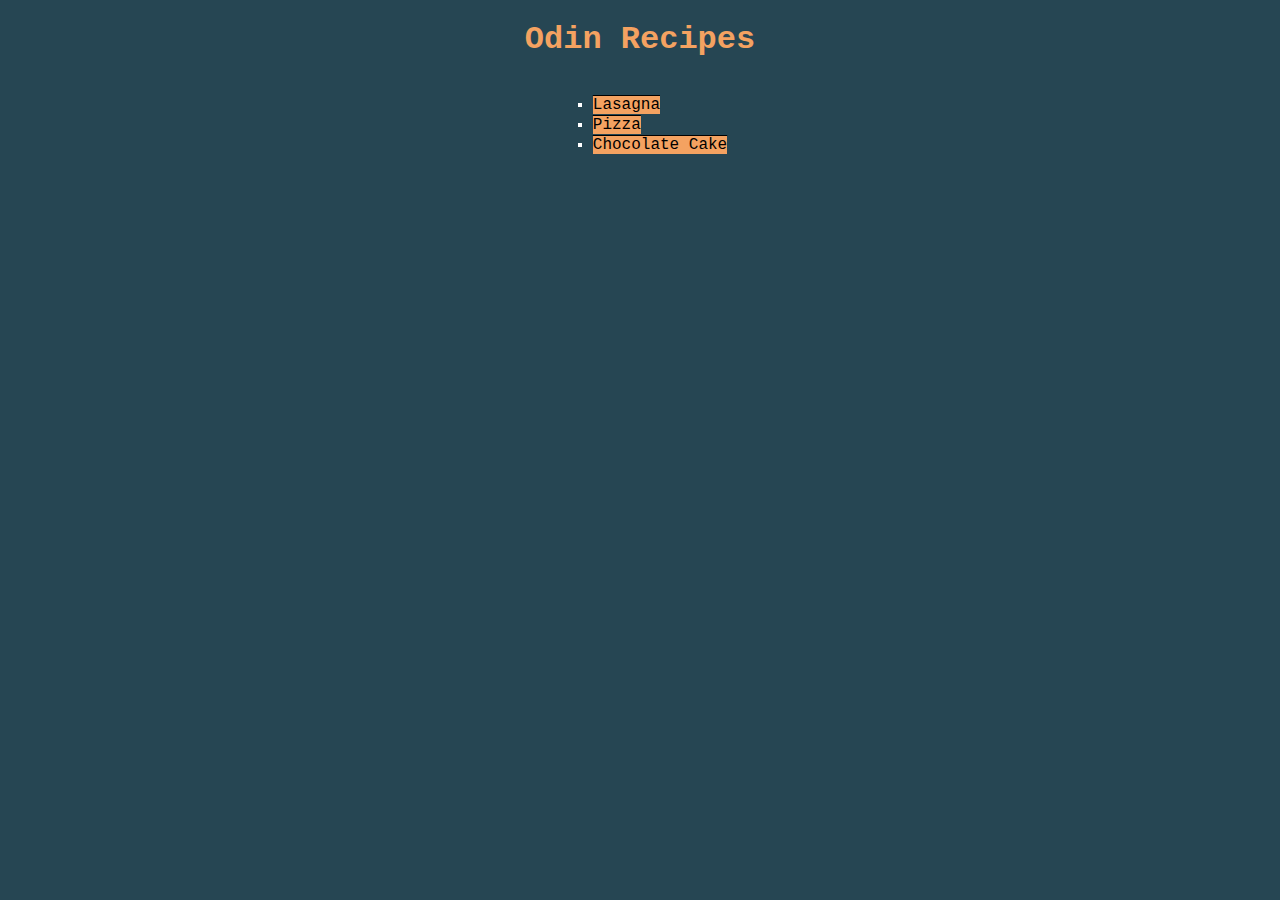
<file: index.html>
<!DOCTYPE html>
<html lang="en">
    <head>
        <meta charset="utf-8">
        <meta name="viewport" content="width=device-width, initial-scale=1.0">
        <title>Odin Recipes</title>
        <link rel="stylesheet" href="./styles/home.css">
    </head>
    <body>
        <h1>Odin Recipes</h1>
        <div class="recipe-box">
            <ul class="recipe-box">
                <li><a href="./recipes/lasagna.html" class="recipe-box recipe">Lasagna</a></li>
                <li><a href="./recipes/pizza.html" class="recipe-box recipe">Pizza</a></li>
                <li><a href="./recipes/cake.html" class="recipe-box recipe">Chocolate Cake</a></li>
            </ul> 
        </div>
         
    </body>
</html>
</file>
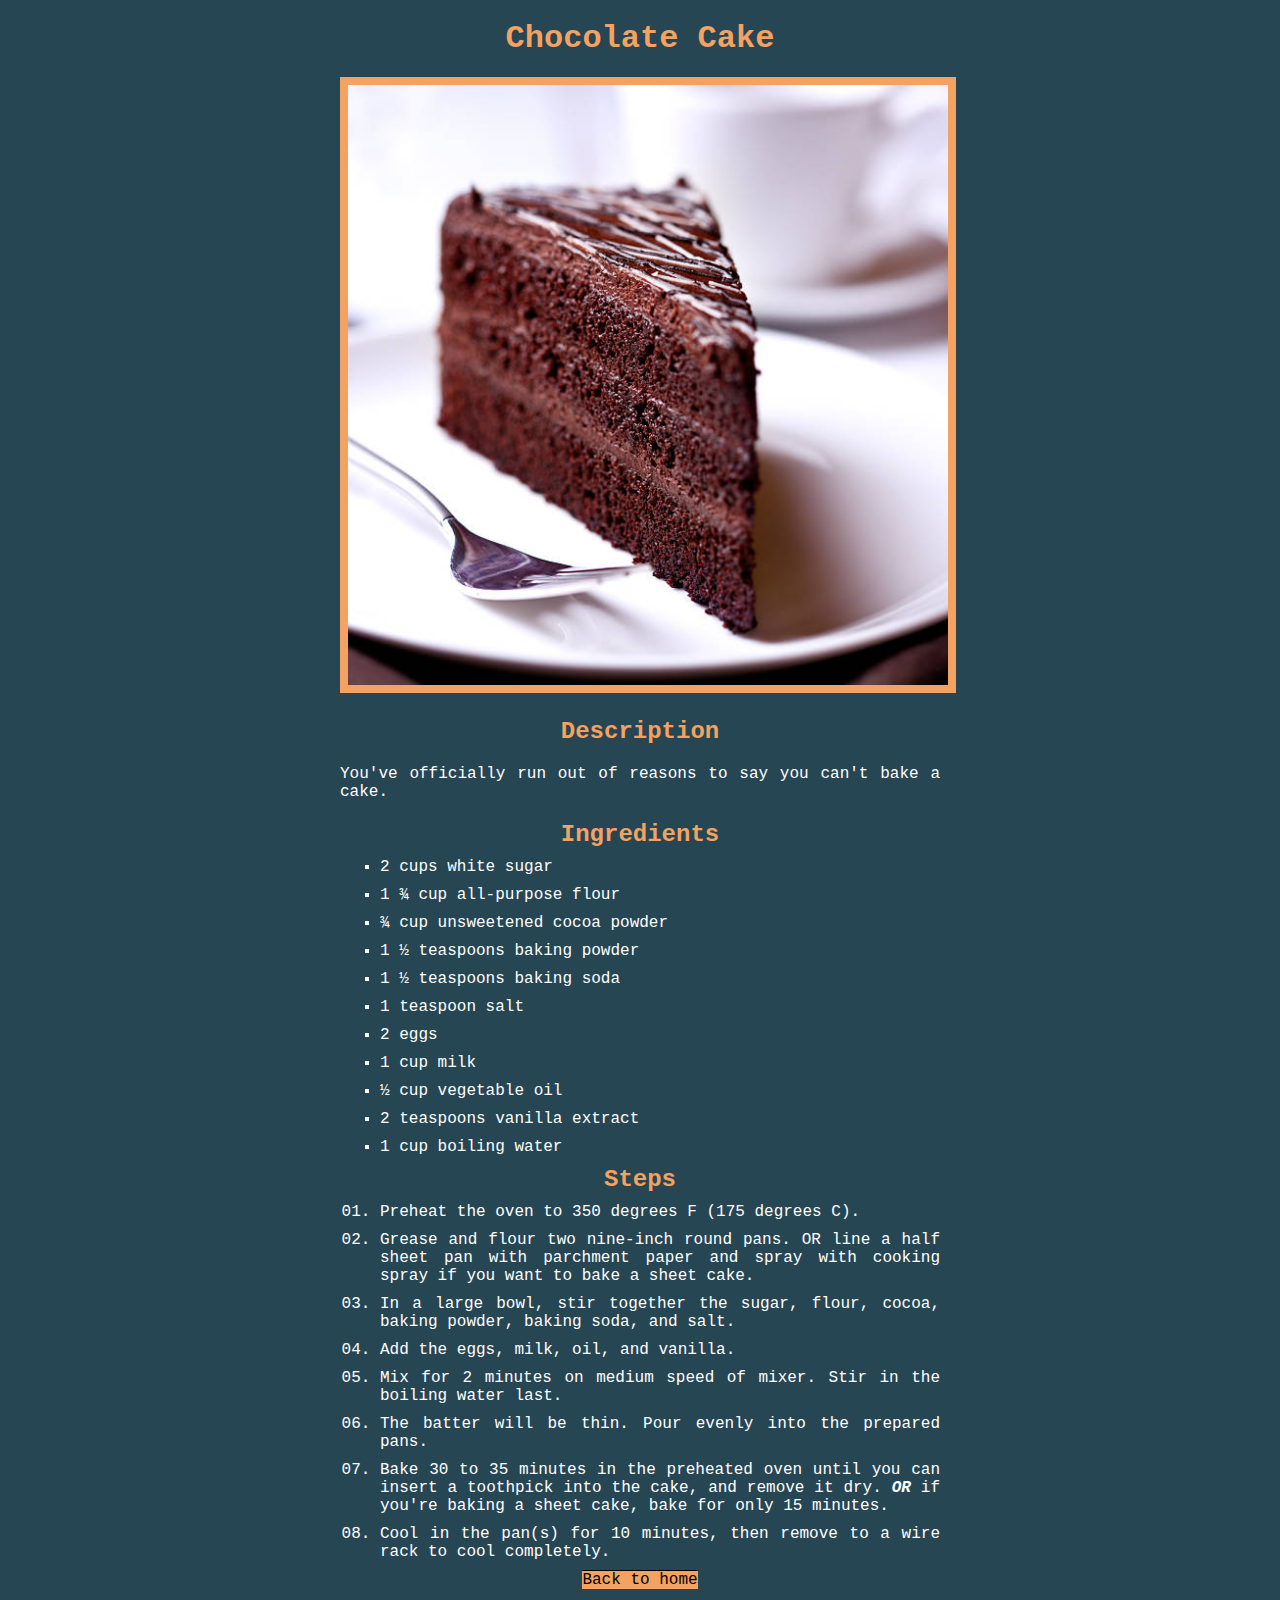
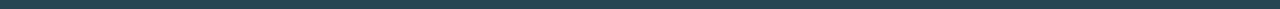
<file: recipes/cake.html>
<!DOCTYPE html>
<html lang="en">
<head>
    <meta charset="UTF-8">
    <meta name="viewport" content="width=device-width, initial-scale=1.0">
    <title>Chocolate Cake Recipe</title>
    <link rel="stylesheet" href="../styles/recipe.css">
</head>
<body>
    <h1>Chocolate Cake</h1>
    <img src="../images/cake.jpg" alt="An image of chocolate cake on a plate with a fork">
    <h2>Description</h2>
    <p class="text-content">
        You've officially run out of reasons to say you can't bake a cake.
    </p>
    <h2>Ingredients</h2>
    <div class="box">
        <ul class="box">
            <li><span class="text-content">2 cups white sugar</span></li>
            <li><span class="text-content">1 ¾ cup all-purpose flour</span></li>
            <li><span class="text-content">¾ cup unsweetened cocoa powder</span></li>
            <li><span class="text-content">1 ½ teaspoons baking powder</span></li>
            <li><span class="text-content">1 ½ teaspoons baking soda</span></li>
            <li><span class="text-content">1 teaspoon salt</span></li>
            <li><span class="text-content">2 eggs</span></li>
            <li><span class="text-content">1 cup milk</span></li>
            <li><span class="text-content">½ cup vegetable oil</span></li>
            <li><span class="text-content">2 teaspoons vanilla extract</span></li>
            <li><span class="text-content">1 cup boiling water</span></li>
        </ul>
    </div>   
    <h2>Steps</h2>
    <div class="box">
        <ol class="box steps">
            <li><span class="text-content">Preheat the oven to 350 degrees F (175 degrees C).</span></li>
            <li><span class="text-content">Grease and flour two nine-inch round pans. OR line a half sheet pan with parchment paper and spray with cooking spray if you want to bake a sheet cake.</span></li>
            <li><span class="text-content">In a large bowl, stir together the sugar, flour, cocoa, baking powder, baking soda, and salt.</span></li>
            <li><span class="text-content">Add the eggs, milk, oil, and vanilla.</span></li>
            <li><span class="text-content">Mix for 2 minutes on medium speed of mixer. Stir in the boiling water last.</span></li>
            <li><span class="text-content">The batter will be thin. Pour evenly into the prepared pans.</span></li>
            <li><span class="text-content">Bake 30 to 35 minutes in the preheated oven until you can insert a toothpick into the cake, and remove it dry. <strong><em>OR</em></strong> if you're baking a sheet cake, bake for only 15 minutes.</span></li>
            <li><span class="text-content">Cool in the pan(s) for 10 minutes, then remove to a wire rack to cool completely.</span></li>
        </ol>
    </div>

    <a href="../index.html">Back to home</a>

</body>
</html>
</file>
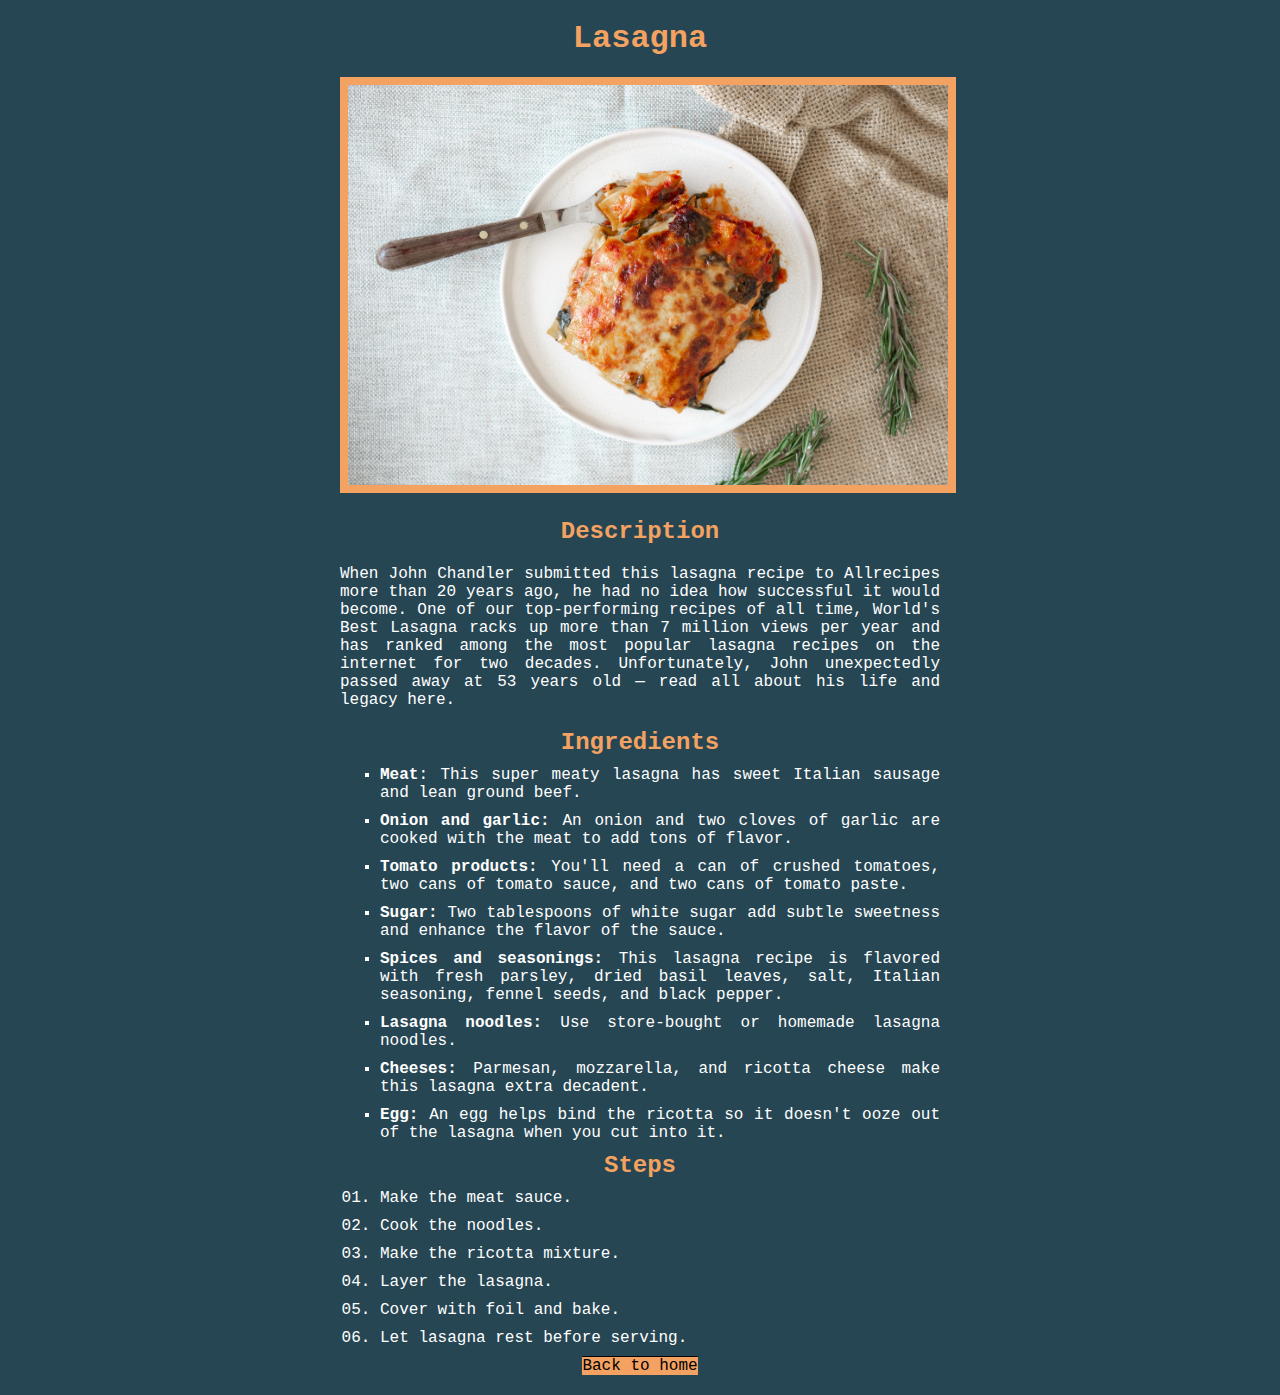
<file: recipes/lasagna.html>
<!DOCTYPE html>
<html lang="en">
<head>
    <meta charset="UTF-8">
    <meta name="viewport" content="width=device-width, initial-scale=1.0">
    <title>Lasagna Recipe</title>
    <link rel="stylesheet" href="../styles/recipe.css">
</head>
<body>
    <h1>Lasagna</h1>
    <img src="../images/lasagna.jpg" alt="An overhead image of lasgna on a plate">
    <h2>Description</h2>
    <p class="text-content">
        When John Chandler submitted this lasagna recipe to Allrecipes more than 20 years ago, he had no idea how successful it would become. One of our top-performing recipes of all time, World's Best Lasagna racks up more than 7 million views per year and has ranked among the most popular lasagna recipes on the internet for two decades. Unfortunately, John unexpectedly passed away at 53 years old — read all about his life and legacy here.
    </p>
    <h2>Ingredients</h2>
    <div class="box">
        <ul class="box">
            <li><span class="text-content"><strong>Meat</strong>: This super meaty lasagna has sweet Italian sausage and lean ground beef.</span></li>
            <li><span class="text-content"><strong>Onion and garlic:</strong> An onion and two cloves of garlic are cooked with the meat to add tons of flavor.</span></li>
            <li><span class="text-content"><strong>Tomato products:</strong> You'll need a can of crushed tomatoes, two cans of tomato sauce, and two cans of tomato paste.</span></li>
            <li><span class="text-content"><strong>Sugar:</strong> Two tablespoons of white sugar add subtle sweetness and enhance the flavor of the sauce.</span></li>
            <li><span class="text-content"><strong>Spices and seasonings:</strong> This lasagna recipe is flavored with fresh parsley, dried basil leaves, salt, Italian seasoning, fennel seeds, and black pepper.</span></li>
            <li><span class="text-content"><strong>Lasagna noodles:</strong> Use store-bought or homemade lasagna noodles.</span></li>
            <li><span class="text-content"><strong>Cheeses:</strong> Parmesan, mozzarella, and ricotta cheese make this lasagna extra decadent.</span></li>
            <li><span class="text-content"><strong>Egg:</strong> An egg helps bind the ricotta so it doesn't ooze out of the lasagna when you cut into it.</span></li>
        </ul>
    </div>
    <h2>Steps</h2>
    <div class="box">
        <ol class="box steps">
            <li><span class="text-content">Make the meat sauce.</span></li>
            <li><span class="text-content">Cook the noodles.</span></li>
            <li><span class="text-content">Make the ricotta mixture.</span></li>
            <li><span class="text-content">Layer the lasagna.</span></li>
            <li><span class="text-content">Cover with foil and bake.</span></li>
            <li><span class="text-content">Let lasagna rest before serving.</span></li>
        </ol>
    </div>
    <a href="../index.html">Back to home</a>
</body>
</html>
</file>
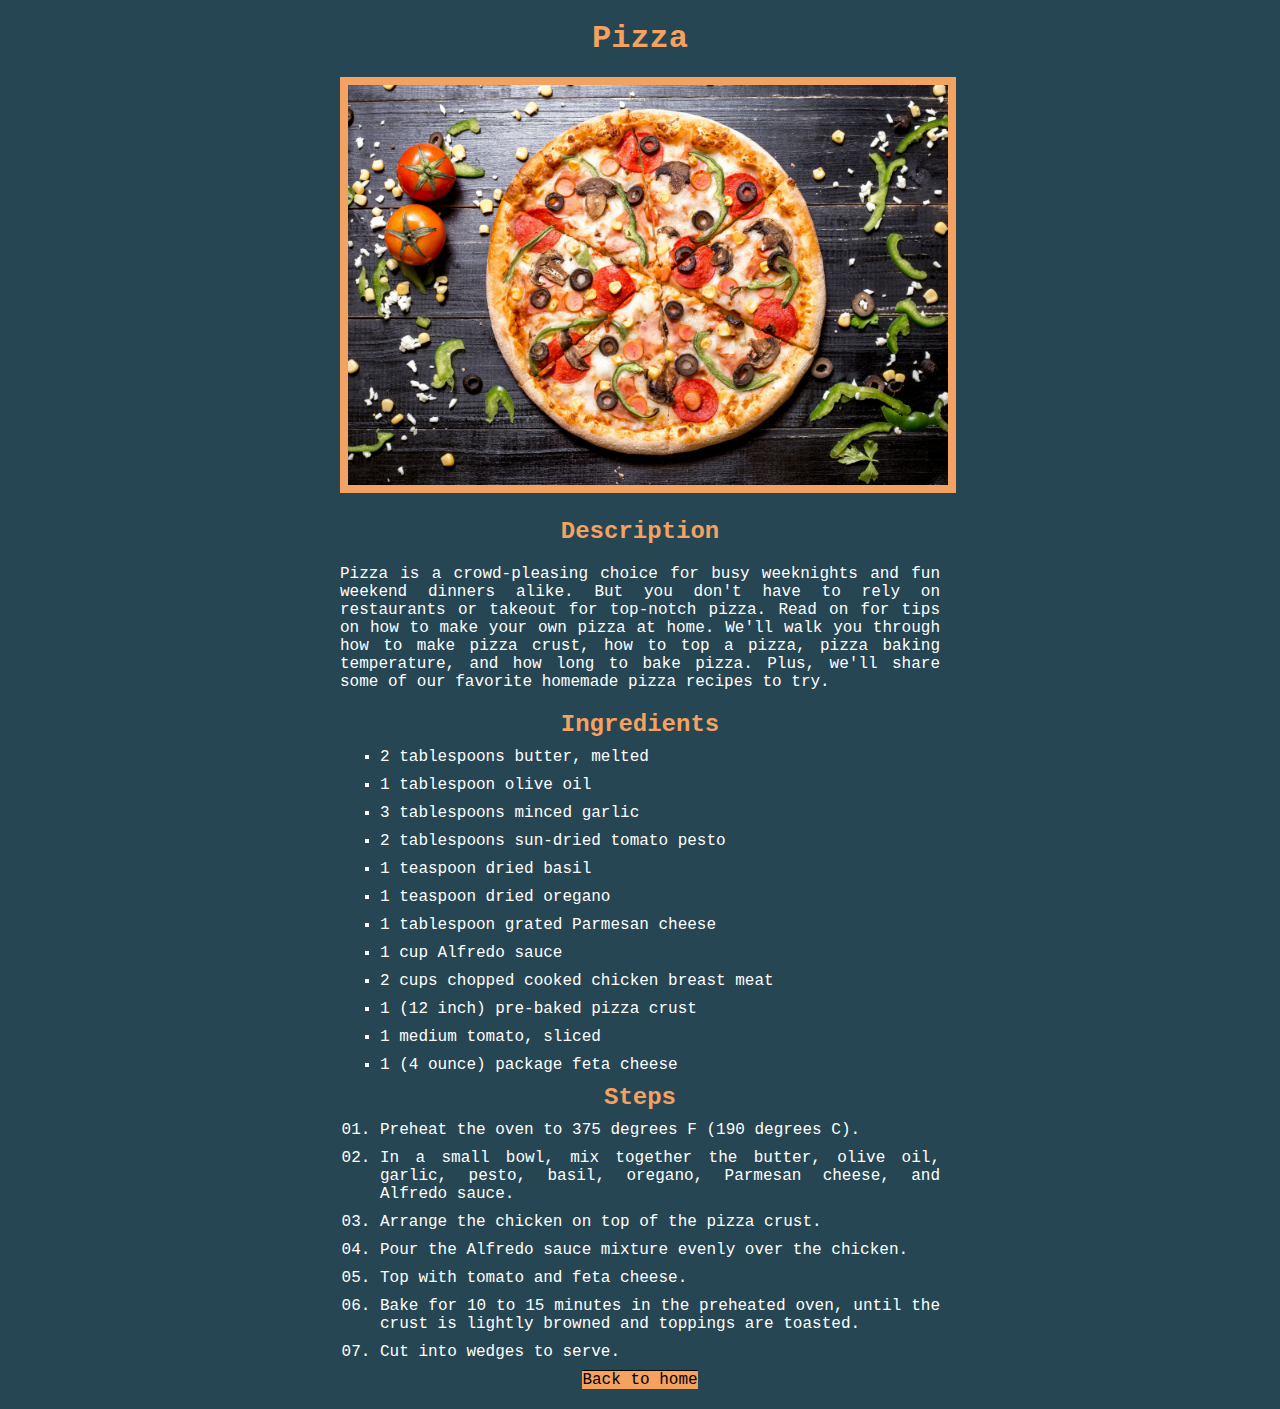
<file: recipes/pizza.html>
<!DOCTYPE html>
<html lang="en">
<head>
    <meta charset="UTF-8">
    <meta name="viewport" content="width=device-width, initial-scale=1.0">
    <title>Pizza Recipe</title>
    <link rel="stylesheet" href="../styles/recipe.css">
</head>
<body>
    <h1>Pizza</h1>
    <img src="../images/pizza.jpg" alt="An overhead image of pizza on a plate">
    <h2>Description</h2>
    <p class="text-content">
        Pizza is a crowd-pleasing choice for busy weeknights and fun weekend dinners alike. But you don't have to rely on restaurants or takeout for top-notch pizza. Read on for tips on how to make your own pizza at home. We'll walk you through how to make pizza crust, how to top a pizza, pizza baking temperature, and how long to bake pizza. Plus, we'll share some of our favorite homemade pizza recipes to try.
    </p>
    <h2>Ingredients</h2>
    <div class="box">
        <ul class="box">
            <li><span class="text-content">2 tablespoons butter, melted</span></li>
            <li><span class="text-content">1 tablespoon olive oil</span></li>
            <li><span class="text-content">3 tablespoons minced garlic</span></li>
            <li><span class="text-content">2 tablespoons sun-dried tomato pesto</span></li>
            <li><span class="text-content">1 teaspoon dried basil</span></li>
            <li><span class="text-content">1 teaspoon dried oregano</span></li>
            <li><span class="text-content">1 tablespoon grated Parmesan cheese</span></li>
            <li><span class="text-content">1 cup Alfredo sauce</span></li>
            <li><span class="text-content">2 cups chopped cooked chicken breast meat</span></li>
            <li><span class="text-content">1 (12 inch) pre-baked pizza crust</span></li>
            <li><span class="text-content">1 medium tomato, sliced</span></li>
            <li><span class="text-content">1 (4 ounce) package feta cheese</span></li>
        </ul>
    </div>
    <h2>Steps</h2>
    <div class="box">
        <ol class="box steps">
            <li><span class="text-content">Preheat the oven to 375 degrees F (190 degrees C).</span></li>
            <li><span class="text-content">In a small bowl, mix together the butter, olive oil, garlic, pesto, basil, oregano, Parmesan cheese, and Alfredo sauce.</span></li>
            <li><span class="text-content">Arrange the chicken on top of the pizza crust.</span></li>
            <li><span class="text-content">Pour the Alfredo sauce mixture evenly over the chicken.</span></li>
            <li><span class="text-content">Top with tomato and feta cheese.</span></li>
            <li><span class="text-content">Bake for 10 to 15 minutes in the preheated oven, until the crust is lightly browned and toppings are toasted.</span></li>
            <li><span class="text-content">Cut into wedges to serve.</span></li>
        </ol>
    </div> 
    <a href="../index.html">Back to home</a>
</body>
</html>
</file>
<file: styles/home.css>
* {
    background-color: #264653;
    font-family: 'Courier New', Courier, monospace;
    text-align: center;
}

h1 {
    color: #f4a261;
}

ul {
    list-style-type: square;
    color: white;
}

li {
    margin: 2px auto;
    text-align: justify;
}

div.recipe-box {
    display: inline-block;
}

.recipe-box.recipe {
    background-color: #f4a261;
    color: #000;
    text-decoration: overline;
    list-style-position: inside;
}
</file>
<file: styles/recipe.css>
* {
    background-color: #264653;
    font-family: 'Courier New', Courier, monospace;
    margin: 10px auto;
    max-width: 600px;
}

h1,h2 {
    color: #f4a261;
    text-align: center;
}

img {
    border: 8px solid #f4a261;
    width: auto;
    max-width: 100%;
    height: auto;
}


.text-content {
    color: white;
    text-decoration: none;
}


p {
    display: inline-block;
    text-decoration: none;
    text-align: justify;
}

.box {
    list-style-type: square;
    color: white;
    list-style-position: outside;
    margin: 5px auto;
    text-align: justify;
}


.box.steps {
    list-style-type: decimal-leading-zero;
    color: white;
}


a {
    background-color: #f4a261;
    color: #000;
    text-decoration: overline;
    display: table;
    text-align: center;
}
</file>
